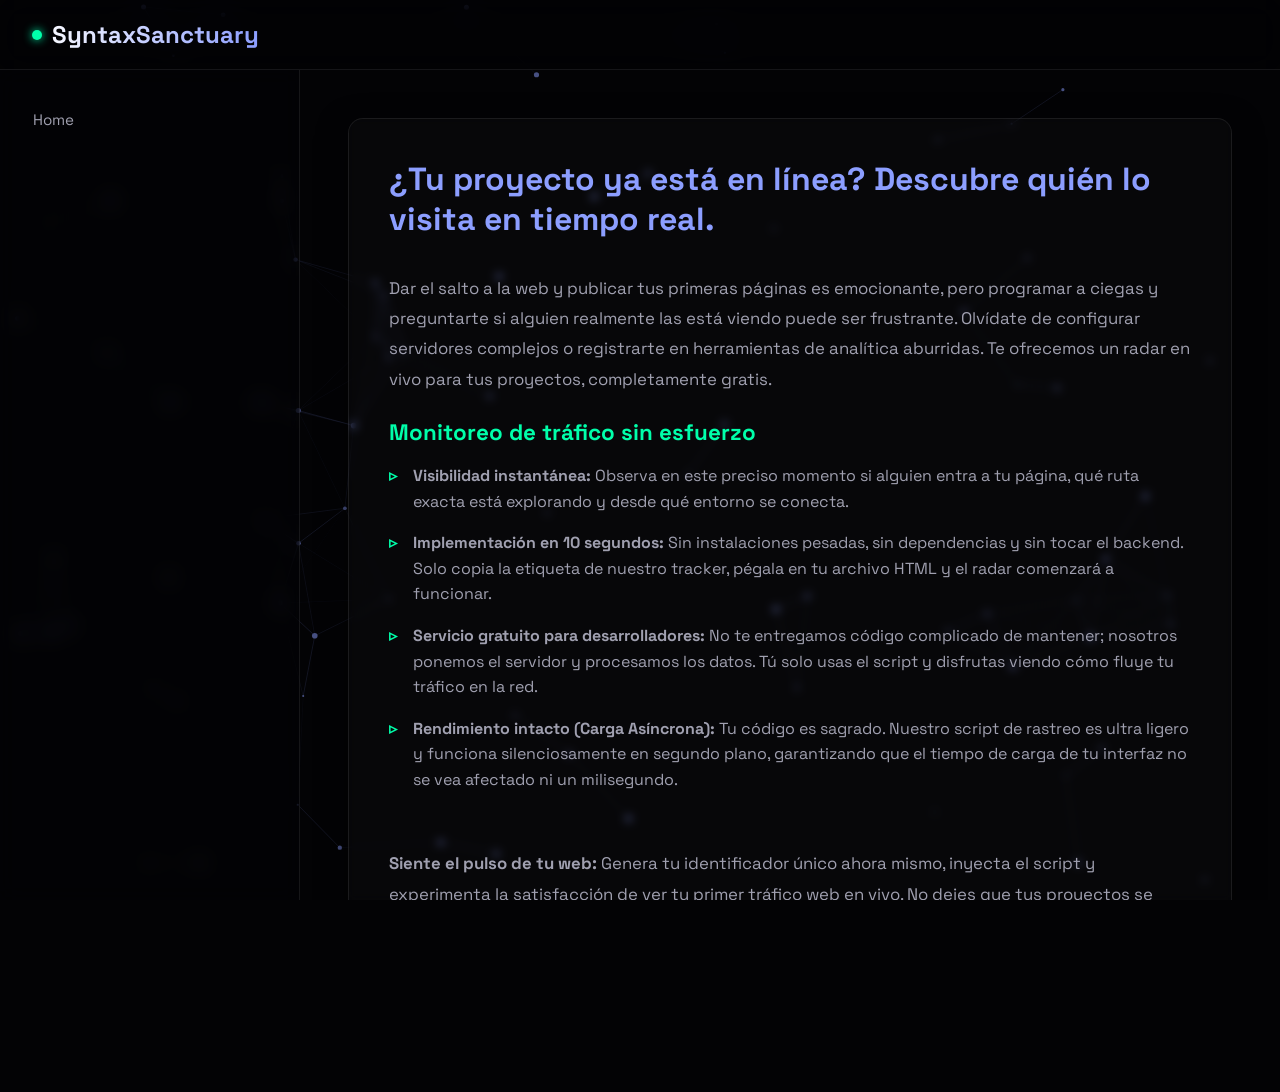
<file: SyntaxSanctuaryBit/index.html>
<!DOCTYPE html>
<html lang="es">
<head>
    <meta charset="UTF-8">
    <meta name="viewport" content="width=device-width, initial-scale=1.0, minimum-scale=1.0">
    <title>SyntaxSanctuary</title>
    <link rel="stylesheet" href="bit.css">
</head>
<body>

    <!-- Canvas Fondo -->
    <canvas id="particle-canvas"></canvas>

    <!-- Navegación Top -->
    <nav class="navbar">
        <div class="logo">
            <div style="width:10px;height:10px;background:var(--accent-green);border-radius:50%;box-shadow:0 0 10px var(--accent-green);"></div>
            SyntaxSanctuary
        </div>
        <div class="controls">
            <button class="menu-toggle" onclick="toggleSidebar()">☰</button>
        </div>
    </nav>

    <!-- Contenedor Principal -->
    <div class="layout">
        <!-- Menú Lateral -->
        <aside class="sidebar" id="sidebar">
            <ul>
                <li class="lang-es"><a href="#">Home</a></li>
            </ul>
        </aside>

        <!-- Contenido -->
        <main class="main-content">
            
            <div class="section-block">
                <h2 style="border-bottom: 1px dashed var(--border-color); padding-bottom: 10px; margin-bottom: 1.5rem;">
                    ¿Tu proyecto ya está en línea? Descubre quién lo visita en tiempo real.
                </h2>

                <p style="margin-bottom: 1.5rem;">
                    Dar el salto a la web y publicar tus primeras páginas es emocionante, pero programar a ciegas y preguntarte si alguien realmente las está viendo puede ser frustrante. Olvídate de configurar servidores complejos o registrarte en herramientas de analítica aburridas. Te ofrecemos un radar en vivo para tus proyectos, completamente gratis.
                </p>

                <h3 style="margin-bottom: 1rem;">Monitoreo de tráfico sin esfuerzo</h3>
                
                <ul class="styled-list" style="margin-bottom: 2rem;">
                    <li><strong>Visibilidad instantánea:</strong> Observa en este preciso momento si alguien entra a tu página, qué ruta exacta está explorando y desde qué entorno se conecta.</li>
                    <li><strong>Implementación en 10 segundos:</strong> Sin instalaciones pesadas, sin dependencias y sin tocar el backend. Solo copia la etiqueta de nuestro tracker, pégala en tu archivo HTML y el radar comenzará a funcionar.</li>
                    <li><strong>Servicio gratuito para desarrolladores:</strong> No te entregamos código complicado de mantener; nosotros ponemos el servidor y procesamos los datos. Tú solo usas el script y disfrutas viendo cómo fluye tu tráfico en la red.</li>
                    <li><strong>Rendimiento intacto (Carga Asíncrona):</strong> Tu código es sagrado. Nuestro script de rastreo es ultra ligero y funciona silenciosamente en segundo plano, garantizando que el tiempo de carga de tu interfaz no se vea afectado ni un milisegundo.</li>
                </ul>

                <div style="padding-top: 1.5rem; border-top: 1px dashed var(--border-color);">
                    <p style="margin: 0;">
                        <strong style="color: var(--accent-color);">Siente el pulso de tu web:</strong> Genera tu identificador único ahora mismo, inyecta el script y experimenta la satisfacción de ver tu primer tráfico web en vivo. No dejes que tus proyectos se sientan vacíos.
                    </p>
                </div>
            </div>

        </main>
    </div>

    <script src="bitHtml.js"></script>
</body>
</html>
</file>
<file: SyntaxSanctuaryBit/bit.css>
/* =========================================
           CSS: Diseño Minimalista, Espejo y Neón
           ========================================= */
        @import url('https://fonts.googleapis.com/css2?family=Space+Grotesk:wght@300;400;700&family=Fira+Code:wght@400;500&display=swap');

        :root {
            --bg-color: #030305;
            --text-main: #ffffff;
            --text-muted: #a0a0b0;
            --accent-blue: #8c9eff;
            --accent-green: #00ffaa;
            --accent-red: #ff3366; /* Toque Cyber-Mexica */
            --glass-bg: rgba(3, 3, 5, 0.65);
            --glass-border: rgba(255, 255, 255, 0.08);
            --sidebar-width: 300px;
        }

        * {
            margin: 0;
            padding: 0;
            box-sizing: border-box;
        }

        body, html {
            width: 100%;
            height: 100%;
            font-family: 'Space Grotesk', sans-serif;
            background-color: var(--bg-color);
            color: var(--text-main);
            overflow-x: hidden;
            scroll-behavior: smooth;
        }

        /* Canvas de fondo */
        #particle-canvas {
            position: fixed;
            top: 0;
            left: 0;
            width: 100%;
            height: 100%;
            z-index: 0;
            opacity: 0.5; /* Reducido para mejor lectura */
            pointer-events: none; /* Permite clickear la doc */
        }

        /* Top Navbar */
        .navbar {
            position: fixed;
            top: 0;
            width: 100%;
            height: 70px;
            background: var(--glass-bg);
            backdrop-filter: blur(15px);
            -webkit-backdrop-filter: blur(15px);
            border-bottom: 1px solid var(--glass-border);
            z-index: 100;
            display: flex;
            justify-content: space-between;
            align-items: center;
            padding: 0 2rem;
        }

        .logo {
            font-size: 1.5rem;
            font-weight: 700;
            background: linear-gradient(to right, #ffffff, var(--accent-blue));
            -webkit-background-clip: text;
            -webkit-text-fill-color: transparent;
            display: flex;
            align-items: center;
            gap: 10px;
        }

        .controls {
            display: flex;
            align-items: center;
            gap: 15px;
        }

        .lang-btn {
            background: rgba(140, 158, 255, 0.1);
            border: 1px solid var(--accent-blue);
            color: var(--accent-blue);
            padding: 5px 15px;
            border-radius: 20px;
            cursor: pointer;
            font-family: 'Space Grotesk', sans-serif;
            font-weight: 700;
            transition: all 0.3s ease;
        }

        .lang-btn:hover, .lang-btn.active {
            background: var(--accent-blue);
            color: var(--bg-color);
        }

        .menu-toggle {
            display: none;
            background: none;
            border: none;
            color: white;
            font-size: 1.5rem;
            cursor: pointer;
        }

        /* Layout Principal */
        .layout {
            display: flex;
            margin-top: 70px;
            min-height: calc(100vh - 70px);
            position: relative;
            z-index: 10;
        }

        /* Sidebar */
        .sidebar {
            width: var(--sidebar-width);
            background: rgba(3, 3, 5, 0.4);
            backdrop-filter: blur(10px);
            border-right: 1px solid var(--glass-border);
            padding: 2rem 1rem;
            position: fixed;
            height: calc(100vh - 70px);
            overflow-y: auto;
            transition: transform 0.3s ease;
        }

        .sidebar ul {
            list-style: none;
        }

        .sidebar li {
            margin-bottom: 15px;
        }

        .sidebar a {
            color: var(--text-muted);
            text-decoration: none;
            font-size: 0.95rem;
            display: block;
            padding: 8px 15px;
            border-radius: 8px;
            transition: all 0.2s;
            border-left: 2px solid transparent;
        }

        .sidebar a:hover {
            color: var(--accent-green);
            background: rgba(0, 255, 170, 0.05);
            border-left: 2px solid var(--accent-green);
        }

        /* Contenido Principal */
        .main-content {
            margin-left: var(--sidebar-width);
            padding: 3rem;
            max-width: 1000px;
            width: 100%;
        }

        .section-block {
            margin-bottom: 4rem;
            background: rgba(255, 255, 255, 0.02);
            padding: 2.5rem;
            border-radius: 15px;
            border: 1px solid var(--glass-border);
            box-shadow: 0 10px 30px rgba(0,0,0,0.5);
            backdrop-filter: blur(5px);
        }

        h1 { font-size: 3rem; margin-bottom: 1rem; }
        h2 { font-size: 2rem; margin-bottom: 1.5rem; color: var(--accent-blue); border-bottom: 1px solid var(--glass-border); padding-bottom: 10px; }
        h3 { font-size: 1.4rem; margin-bottom: 1rem; color: var(--accent-green); }
        p { font-size: 1.05rem; line-height: 1.8; color: var(--text-muted); margin-bottom: 1.5rem; }
        
        ul.styled-list {
            list-style: none;
            margin-bottom: 1.5rem;
        }

        ul.styled-list li {
            margin-bottom: 1rem;
            padding-left: 1.5rem;
            position: relative;
            line-height: 1.6;
            color: var(--text-muted);
        }

        ul.styled-list li::before {
            content: '▹';
            position: absolute;
            left: 0;
            color: var(--accent-green);
            font-weight: bold;
        }

        /* Código */
        pre {
            background: #0a0a0f;
            padding: 1.5rem;
            border-radius: 10px;
            border: 1px solid rgba(0, 255, 170, 0.2);
            overflow-x: auto;
            margin-bottom: 1.5rem;
        }

        code {
            font-family: 'Fira Code', monospace;
            font-size: 0.9rem;
            color: #d4d4d4;
        }
        
        .hl-keyword { color: #ff7b72; }
        .hl-string { color: #a5d6ff; }
        .hl-function { color: #d2a8ff; }
        .hl-variable { color: #79c0ff; }

        /* Multilenguaje */
        .lang-en { display: none; } /* Por defecto ocultamos inglés */

        /* Resaltados */
        .badge-red { color: var(--accent-red); border: 1px solid var(--accent-red); padding: 2px 8px; border-radius: 12px; font-size: 0.8rem; }
        .badge-green { color: var(--accent-green); border: 1px solid var(--accent-green); padding: 2px 8px; border-radius: 12px; font-size: 0.8rem; }

        /* Responsive desde 320px */
        @media (max-width: 768px) {
            .navbar { padding: 0 1rem; }
            .menu-toggle { display: block; }
            
            .sidebar {
                transform: translateX(-100%);
                z-index: 90;
                background: rgba(3, 3, 5, 0.95);
            }
            .sidebar.active {
                transform: translateX(0);
            }

            .main-content {
                margin-left: 0;
                padding: 1.5rem 1rem;
            }
            
            .section-block {
                padding: 1.5rem;
            }

            h1 { font-size: 2rem; }
            h2 { font-size: 1.5rem; }
        }

        @media (max-width: 320px) {
            h1 { font-size: 1.5rem; }
            .logo { font-size: 1.2rem; }
            .main-content { padding: 1rem 0.5rem; }
        }
</file>
